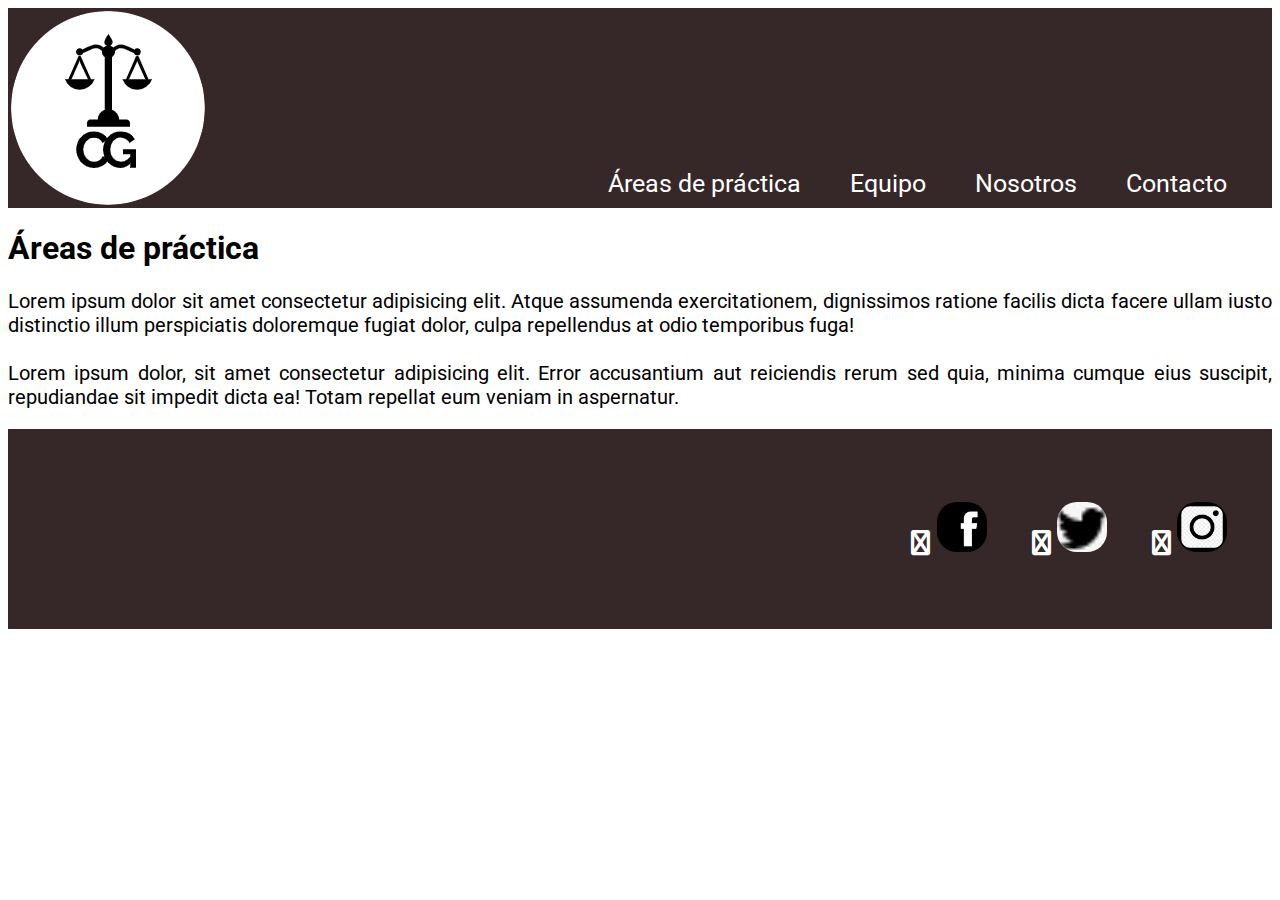
<file: pages/areas_de_practica.html>
<!DOCTYPE html>
<html lang="en">
<head>
    <meta charset="UTF-8">
    <meta http-equiv="X-UA-Compatible" content="IE=edge">
    <meta name="viewport" content="width=device-width, initial-scale=1.0">
    <link rel="stylesheet" href="../assets/css/style.css">
    <link rel="preconnect" href="https://fonts.googleapis.com">
    <link rel="preconnect" href="https://fonts.gstatic.com" crossorigin>
    <link href="https://fonts.googleapis.com/css2?family=Roboto:wght@500&display=swap" rel="stylesheet">
    <link href="https://cdnjs.cloudflare.com/ajax/libs/font-awesome/6.1.1/css/all.min.css" rel="stylesheet">
    <title>CG - Areas de práctica</title>
</head>
<body>
    <header>
        <nav class="conteinerNavegador">
            <input type="checkbox" id="check">
            <label for="check" class="checkbtn">
                <i class="fa-solid fa-bars"></i>                
            </label>

            <a class="logo" href="../index.html">
                <img src="../assets/img/CG ESTUDIO JURÍDICO LOGO.png" alt="">
            </a>
       
            <ul class="navegador">
                <li class="navegadorLista"><a href="./areas_de_practica.html">Áreas de práctica</a></li>
                <li class="navegadorLista"><a href="./equipo.html">Equipo</a></li>
                <li class="navegadorLista"><a href="./nosotros.html">Nosotros</a></li>
                <li class="navegadorLista"><a href="./contacto.html">Contacto</a></li>
            </ul>
        </nav>
    </header>
    <main class="transition">
    <h1>Áreas de práctica</h1>
        <p>Lorem ipsum dolor sit amet consectetur adipisicing elit. Atque assumenda exercitationem, dignissimos ratione facilis dicta facere ullam iusto distinctio illum perspiciatis doloremque fugiat dolor, culpa repellendus at odio temporibus fuga!
        <br>
        <br>
        Lorem ipsum dolor, sit amet consectetur adipisicing elit. Error accusantium aut reiciendis rerum sed quia, minima cumque eius suscipit, repudiandae sit impedit dicta ea! Totam repellat eum veniam in aspernatur.
        </p>
    </main>
    <footer>
        <div class="socialMedia">
            <a href="https://es-la.facebook.com/" target="_blank" class="fa fa-facebook icono">
                <img class="imgRedes" src="../assets/img/Facebook-symbol.jpeg" alt="" width="50px">
            </a>
            <a href="https://twitter.com/" target="_blank" class="fa fa-twitter icono">
                <img class="imgRedes" src="../assets/img/Twitter-symbol.jpeg" alt="" width="50px">
            </a>
            <a href="https://www.instagram.com/" target="_blank" class="fa fa-instagram icono" id="instagram">
                <img class="imgRedes" src="../assets/img/Instagram-symbol.jpeg" alt="" width="50px">
            </a>
        </div>
    </footer>
</body>
</html>
</file>
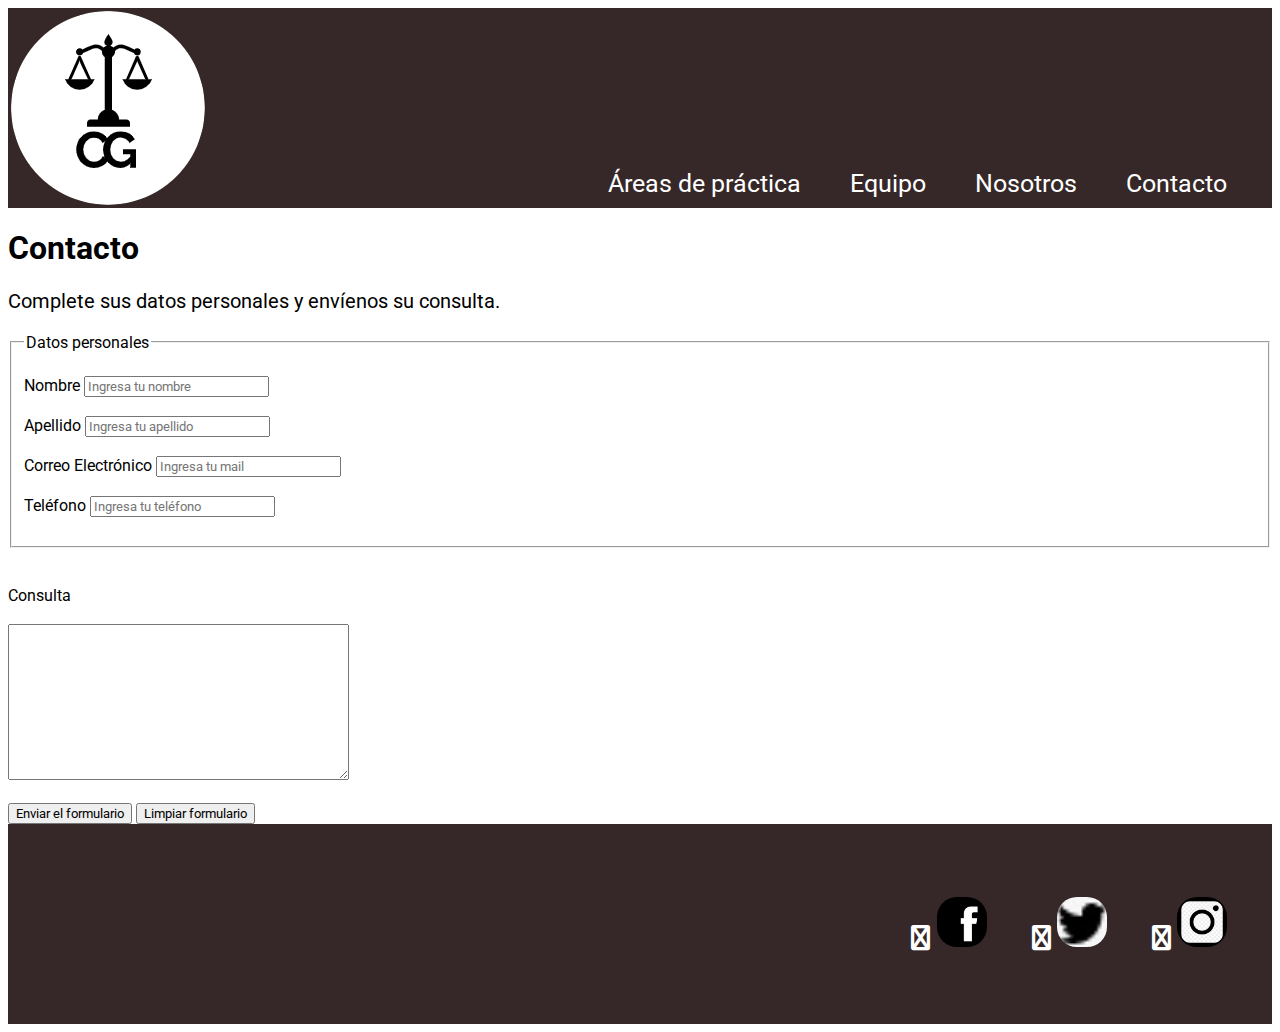
<file: pages/contacto.html>
<!DOCTYPE html>
<html lang="en">
<head>
    <meta charset="UTF-8">
    <meta http-equiv="X-UA-Compatible" content="IE=edge">
    <meta name="viewport" content="width=device-width, initial-scale=1.0">
    <link rel="stylesheet" href="../assets/css/style.css">
    <link rel="preconnect" href="https://fonts.googleapis.com">
    <link rel="preconnect" href="https://fonts.gstatic.com" crossorigin>
    <link href="https://fonts.googleapis.com/css2?family=Roboto:wght@500&display=swap" rel="stylesheet">
    <link href="https://cdnjs.cloudflare.com/ajax/libs/font-awesome/6.1.1/css/all.min.css" rel="stylesheet">
    <title>CG - Contacto</title>
</head>
<body>
    <header>
        <nav class="conteinerNavegador">
            <input type="checkbox" id="check">
            <label for="check" class="checkbtn">
                <i class="fa-solid fa-bars"></i>                
            </label>

            <a class="logo" href="../index.html">
                <img src="../assets/img/CG ESTUDIO JURÍDICO LOGO.png" alt="">
            </a>
       
            <ul class="navegador">
                <li class="navegadorLista"><a href="./areas_de_practica.html">Áreas de práctica</a></li>
                <li class="navegadorLista"><a href="./equipo.html">Equipo</a></li>
                <li class="navegadorLista"><a href="./nosotros.html">Nosotros</a></li>
                <li class="navegadorLista"><a href="./contacto.html">Contacto</a></li>
            </ul>
        </nav>
    </header>
    <main class="transition">
    <h1> Contacto </h1>
    <p>Complete sus datos personales y envíenos su consulta.</p>
    <form action=""></form>
    <fieldset>
        <legend>Datos personales</legend>
        <br>
        <label for="nombre">Nombre</label>
        <input type="text" name="nombre" id="nombre" placeholder="Ingresa tu nombre" required>
        <br>
        <br>
        <label for="nombre">Apellido</label>
        <input type="text" name="apellido" id="apellido" placeholder="Ingresa tu apellido" required>
        <br>
        <br>
        <label for="correo">Correo Electrónico</label>
        <input type="email" name="correo" id="correo" placeholder="Ingresa tu mail" required>
        <br>
        <br>
        <label for="num">Teléfono</label>
        <input type="number" name="num" id="num" placeholder="Ingresa tu teléfono" required>
        <br>
        <br>
    </fieldset>
    <br><br>
    <label for="comentario">Consulta</label>
    <br><br>
    <textarea name="consulta" id="consulta" cols="40" rows="10" maxlength="10"></textarea>
    <br>
    <br>
    <input type="submit" value="Enviar el formulario">
    <input type="reset" value="Limpiar formulario">
    </main>
    <footer>
        <div class="socialMedia">
            <a href="https://es-la.facebook.com/" target="_blank" class="fa fa-facebook icono">
                <img class="imgRedes" src="../assets/img/Facebook-symbol.jpeg" alt="" width="50px">
            </a>
            <a href="https://twitter.com/" target="_blank" class="fa fa-twitter icono">
                <img class="imgRedes" src="../assets/img/Twitter-symbol.jpeg" alt="" width="50px">
            </a>
            <a href="https://www.instagram.com/" target="_blank" class="fa fa-instagram icono" id="instagram">
                <img class="imgRedes" src="../assets/img/Instagram-symbol.jpeg" alt="" width="50px">
            </a>
        </div>
    </footer>
    
</body>
</html>
</file>
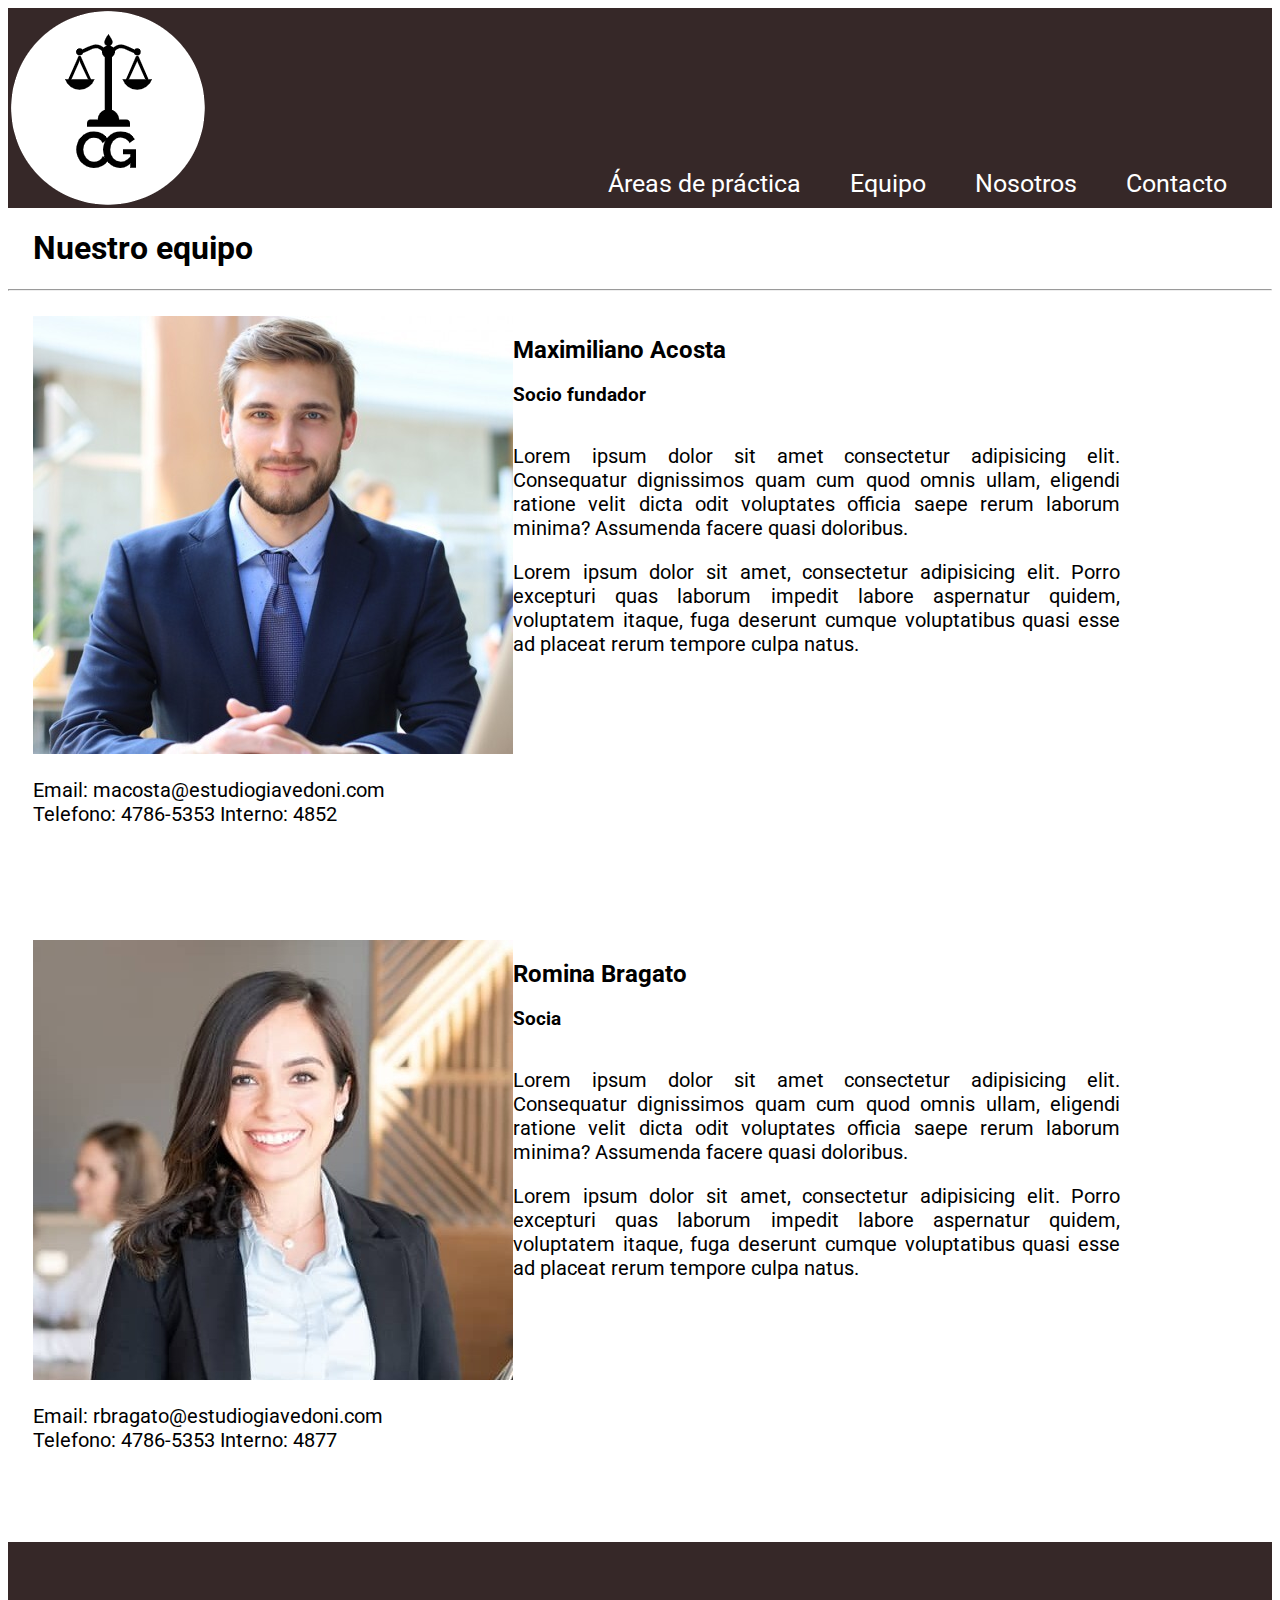
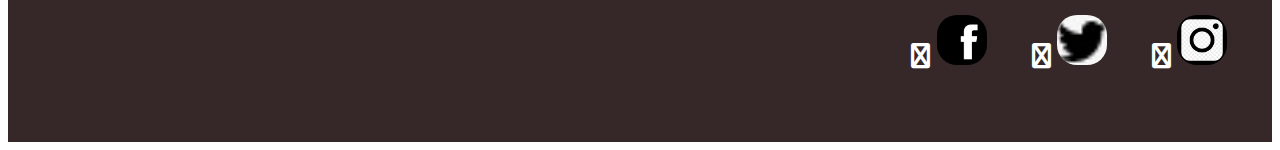
<file: pages/equipo.html>
<!DOCTYPE html>
<html lang="en">
<head>
    <meta charset="UTF-8">
    <meta http-equiv="X-UA-Compatible" content="IE=edge">
    <meta name="viewport" content="width=device-width, initial-scale=1.0">
    <link rel="stylesheet" href="../assets/css/style.css">
    <link rel="preconnect" href="https://fonts.googleapis.com">
    <link rel="preconnect" href="https://fonts.gstatic.com" crossorigin>
    <link href="https://fonts.googleapis.com/css2?family=Roboto:wght@500&display=swap" rel="stylesheet">
    <link href="https://cdnjs.cloudflare.com/ajax/libs/font-awesome/6.1.1/css/all.min.css" rel="stylesheet">
    <title>CG - Equipo</title>
</head>
<body>
    <header>
        <nav class="conteinerNavegador">
            <input type="checkbox" id="check">
            <label for="check" class="checkbtn">
                <i class="fa-solid fa-bars"></i>                
            </label>

            <a class="logo" href="../index.html">
                <img src="../assets/img/CG ESTUDIO JURÍDICO LOGO.png" alt="">
            </a>
       
            <ul class="navegador">
                <li class="navegadorLista"><a href="./areas_de_practica.html">Áreas de práctica</a></li>
                <li class="navegadorLista"><a href="./equipo.html">Equipo</a></li>
                <li class="navegadorLista"><a href="./nosotros.html">Nosotros</a></li>
                <li class="navegadorLista"><a href="./contacto.html">Contacto</a></li>
            </ul>
        </nav>
    </header>
    <main class=>
        <h1 style="margin-left: 25px;">Nuestro equipo</h1>
        <hr>

        <div class="grid-container">
            <div class="Imagen transition">
                <img src="../assets/img/abogado1.jpg" alt="" srcset="">
            </div>
            <div class="NombreYRol transition">
                <h2>Maximiliano Acosta</h2>
                <h3>Socio fundador</h3>
            </div>
            <div class="experienciaPersonal transition">
                <p>Lorem ipsum dolor sit amet consectetur adipisicing elit. Consequatur dignissimos quam cum quod omnis ullam, eligendi ratione velit dicta odit voluptates officia saepe rerum laborum minima? Assumenda facere quasi doloribus.</p>
                <p>Lorem ipsum dolor sit amet, consectetur adipisicing elit. Porro excepturi quas laborum impedit labore aspernatur quidem, voluptatem itaque, fuga deserunt cumque voluptatibus quasi esse ad placeat rerum tempore culpa natus.</p>
            </div>

            <div class="contactoPersonal transition">
                <p>Email: macosta@estudiogiavedoni.com <br> Telefono: 4786-5353 Interno: 4852</p>
            </div>
        </div>

        <div class="grid-container">
            <div class="Imagen transition">
                <img src="../assets/img/abogada2.jpg" alt="" srcset="">
            </div>
            <div class="NombreYRol transition">
                <h2>Romina Bragato</h2>
                <h3>Socia</h3>
            </div>
            <div class="experienciaPersonal transition">
                <p>Lorem ipsum dolor sit amet consectetur adipisicing elit. Consequatur dignissimos quam cum quod omnis ullam, eligendi ratione velit dicta odit voluptates officia saepe rerum laborum minima? Assumenda facere quasi doloribus.</p>
                <p>Lorem ipsum dolor sit amet, consectetur adipisicing elit. Porro excepturi quas laborum impedit labore aspernatur quidem, voluptatem itaque, fuga deserunt cumque voluptatibus quasi esse ad placeat rerum tempore culpa natus.</p>
            </div>

            <div class="contactoPersonal transition">
                <p>Email: rbragato@estudiogiavedoni.com <br> Telefono: 4786-5353 Interno: 4877</p>
            </div>
        </div>

        <!-- <p>Lorem ipsum dolor sit amet consectetur adipisicing elit. Atque assumenda exercitationem, dignissimos ratione facilis dicta facere ullam iusto distinctio illum perspiciatis doloremque fugiat dolor, culpa repellendus at odio temporibus fuga!
        <br>
        <br>
        <img src="../assets/img/Equipo.jpeg" alt="">
        <br>
        Lorem ipsum dolor, sit amet consectetur adipisicing elit. Error accusantium aut reiciendis rerum sed quia, minima cumque eius suscipit, repudiandae sit impedit dicta ea! Totam repellat eum veniam in aspernatur.
        </p> -->

    </main>
    <footer>
        <div class="socialMedia">
            <a href="https://es-la.facebook.com/" target="_blank" class="fa fa-facebook icono">
                <img class="imgRedes" src="../assets/img/Facebook-symbol.jpeg" alt="" width="50px">
            </a>
            <a href="https://twitter.com/" target="_blank" class="fa fa-twitter icono">
                <img class="imgRedes" src="../assets/img/Twitter-symbol.jpeg" alt="" width="50px">
            </a>
            <a href="https://www.instagram.com/" target="_blank" class="fa fa-instagram icono" id="instagram">
                <img class="imgRedes" src="../assets/img/Instagram-symbol.jpeg" alt="" width="50px">
            </a>
        </div>
    </footer>
</body>
</html>
</file>
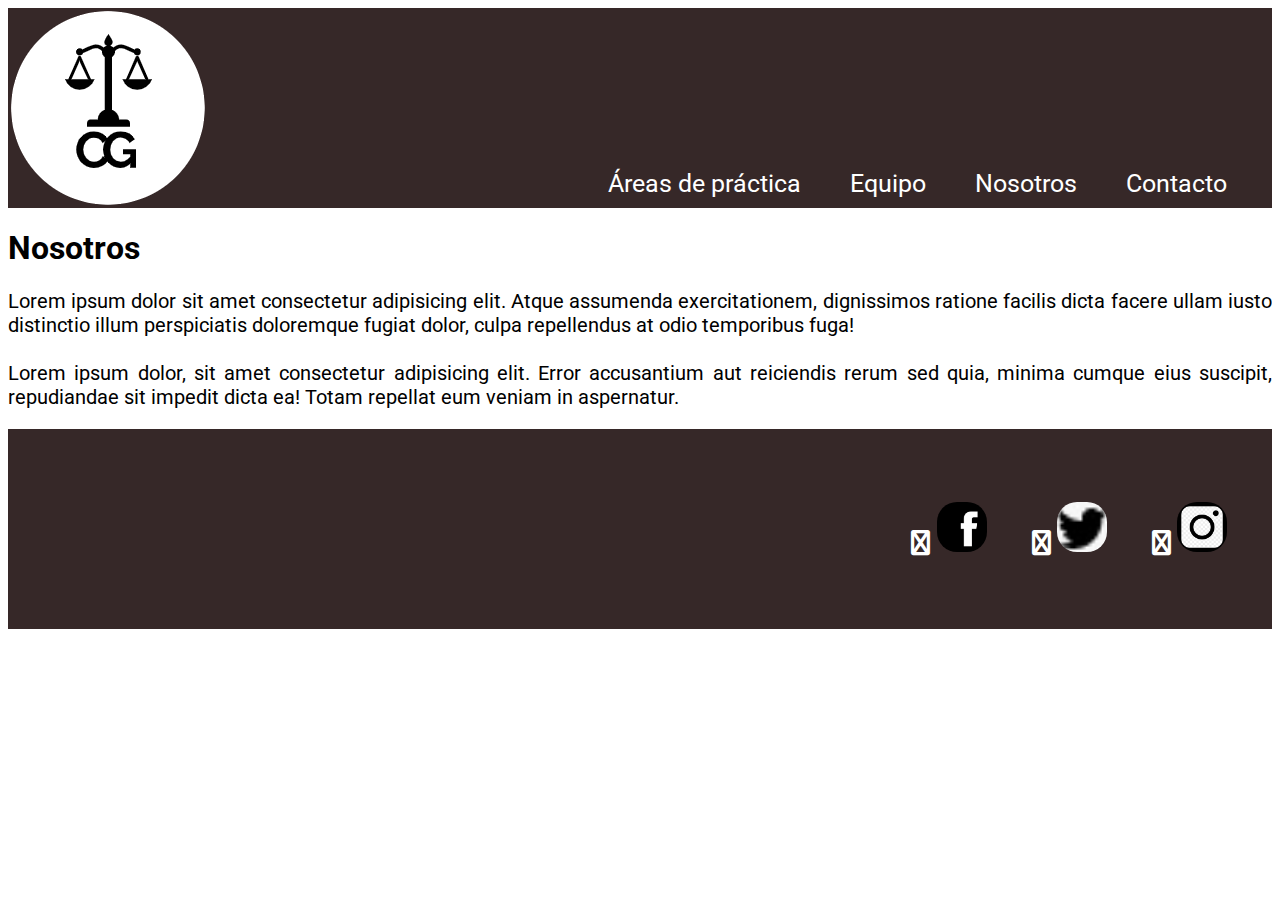
<file: pages/nosotros.html>
<!DOCTYPE html>
<html lang="en">
<head>
    <meta charset="UTF-8">
    <meta http-equiv="X-UA-Compatible" content="IE=edge">
    <meta name="viewport" content="width=device-width, initial-scale=1.0">
    <link rel="stylesheet" href="../assets/css/style.css">
    <link rel="preconnect" href="https://fonts.googleapis.com">
    <link rel="preconnect" href="https://fonts.gstatic.com" crossorigin>
    <link href="https://fonts.googleapis.com/css2?family=Roboto:wght@500&display=swap" rel="stylesheet">
    <link href="https://cdnjs.cloudflare.com/ajax/libs/font-awesome/6.1.1/css/all.min.css" rel="stylesheet">
    <title>CG - Nosotros</title>
</head>
<body>
    <header>
        <nav class="conteinerNavegador">
            <input type="checkbox" id="check">
            <label for="check" class="checkbtn">
                <i class="fa-solid fa-bars"></i>                
            </label>

            <a class="logo" href="../index.html">
                <img src="../assets/img/CG ESTUDIO JURÍDICO LOGO.png" alt="">
            </a>
       
            <ul class="navegador">
                <li class="navegadorLista"><a href="./areas_de_practica.html">Áreas de práctica</a></li>
                <li class="navegadorLista"><a href="./equipo.html">Equipo</a></li>
                <li class="navegadorLista"><a href="./nosotros.html">Nosotros</a></li>
                <li class="navegadorLista"><a href="./contacto.html">Contacto</a></li>
            </ul>
        </nav>
    </header>
    <main class="transition">
    <h1>Nosotros</h1>
        <p>Lorem ipsum dolor sit amet consectetur adipisicing elit. Atque assumenda exercitationem, dignissimos ratione facilis dicta facere ullam iusto distinctio illum perspiciatis doloremque fugiat dolor, culpa repellendus at odio temporibus fuga!
        <br>
        <br>
        Lorem ipsum dolor, sit amet consectetur adipisicing elit. Error accusantium aut reiciendis rerum sed quia, minima cumque eius suscipit, repudiandae sit impedit dicta ea! Totam repellat eum veniam in aspernatur.
        </p>
    </main>
    <footer>
        <div class="socialMedia">
            <a href="https://es-la.facebook.com/" target="_blank" class="fa fa-facebook icono">
                <img class="imgRedes" src="../assets/img/Facebook-symbol.jpeg" alt="" width="50px">
            </a>
            <a href="https://twitter.com/" target="_blank" class="fa fa-twitter icono">
                <img class="imgRedes" src="../assets/img/Twitter-symbol.jpeg" alt="" width="50px">
            </a>
            <a href="https://www.instagram.com/" target="_blank" class="fa fa-instagram icono" id="instagram">
                <img class="imgRedes" src="../assets/img/Instagram-symbol.jpeg" alt="" width="50px">
            </a>
        </div>
    </footer>
</body>
</html>
</file>
<file: assets/css/style.css>
* {
    font-family:  'Roboto', sans-serif;
}

header {
    background-color: rgb(54, 40, 40);
    height: 200px;
    width: 100%;
 
}

.conteinerNavegador {
    display: flex;
    align-items: flex-end;
    justify-content: space-between;
    width: 100%;
}
.logo {
    float: left;

}

.transition {
    animation: defaultEaseIn 4s;
}

li {

    display: inline;
    text-align: center;
    margin-right: 45px;
    
}

a{
    color: white;
    text-decoration: none;
    font-size: 25px;

}

.navegadorLista:hover {
    text-decoration: underline;
}

footer{
    background-color: rgb(54, 40, 40);
}

.socialMedia{
    display:flex;
    justify-content:flex-end;
    align-items: center;
    height: 200px;
    width: 100%;
}
.socialMedia a{
    margin-right: 45px;
}

.imgRedes {
    border-radius: 20px;
}

.container {
    display: flex;
}

.containerTexto {
    width: 500px;
    margin-left: 30px;
}


p{
    font-size:20px;
    text-align:justify;
    
}

.containerVideo{
    margin-top: 20px;
    margin-left: 110px;
}

.checkbtn {
    font-size: 30px;
    color: #ffffff;
    position: absolute;
    top: 20px;
    right: 20px;
    line-height: 80px;
    margin-right: 40px;
    cursor: pointer;
    display: none; }
  
#check {
    display: none; }

.grid-container {
    margin-top: 25px;
    display: grid;
    grid-template-columns: 0.6fr 1fr;
    grid-template-rows: 0.5fr 1.7fr 0.8fr;
    gap: 0px 0px;
    grid-template-areas:
        "Imagen NombreYRol"
        "Imagen experienciaPersonal"
        "contactoPersonal contactoPersonal";
    }
    
    .Imagen { grid-area: Imagen; }
    
    .NombreYRol { grid-area: NombreYRol; }
    
    .experienciaPersonal { grid-area: experienciaPersonal; }
    
    .contactoPersonal { grid-area: contactoPersonal; }

.Imagen{
    margin-left: 25px;
}

.contactoPersonal {
    margin-left: 25px;
}

.experienciaPersonal {
    width: 80%;
}
      
a:hover {
    color:#b8b4b2;
    transition: .2s;
}

@media only screen and (max-width: 1030px) {
    .checkbtn {
        display: block; }
    .navegador {
        position: fixed;
        width: 60%;
        height: 100vh;
        background-color: rgb(54, 40, 40);
        top: 80px;
        left: -100%;
        text-align: center;
        transition: all .5s;
        display: block; }

    .navegadorLista {
        display: block;
        margin: 50px 0;
        line-height: 30px; 
    }


    #check:checked ~ .navegador {
        left: 0; }

    .container {
        display: block
    }

    .containerVideo {
        margin-left: 5px;
    }

    .grid-container {
        margin-top: 25px;
        display: grid;
        grid-template-columns: 1fr;
        grid-template-rows: 2.2fr 0.5fr 1fr 0.8fr;
        gap: 10px 0px;
        grid-template-areas:
            "Imagen"
            "NombreYRol"
            "experienciaPersonal"
            "contactoPersonal";
        }
    
    .Imagen {
        margin-left: 100px;
    }
    .NombreYRol {
        margin-left: 100px;
    }
    .experienciaPersonal {
        margin-left: 100px;
    }
    .contactoPersonal {
        margin-left: 100px;
    }

}

@keyframes defaultEaseIn {
    0% { opacity: 0;}
    100% {opacity: 1;}
}
</file>
